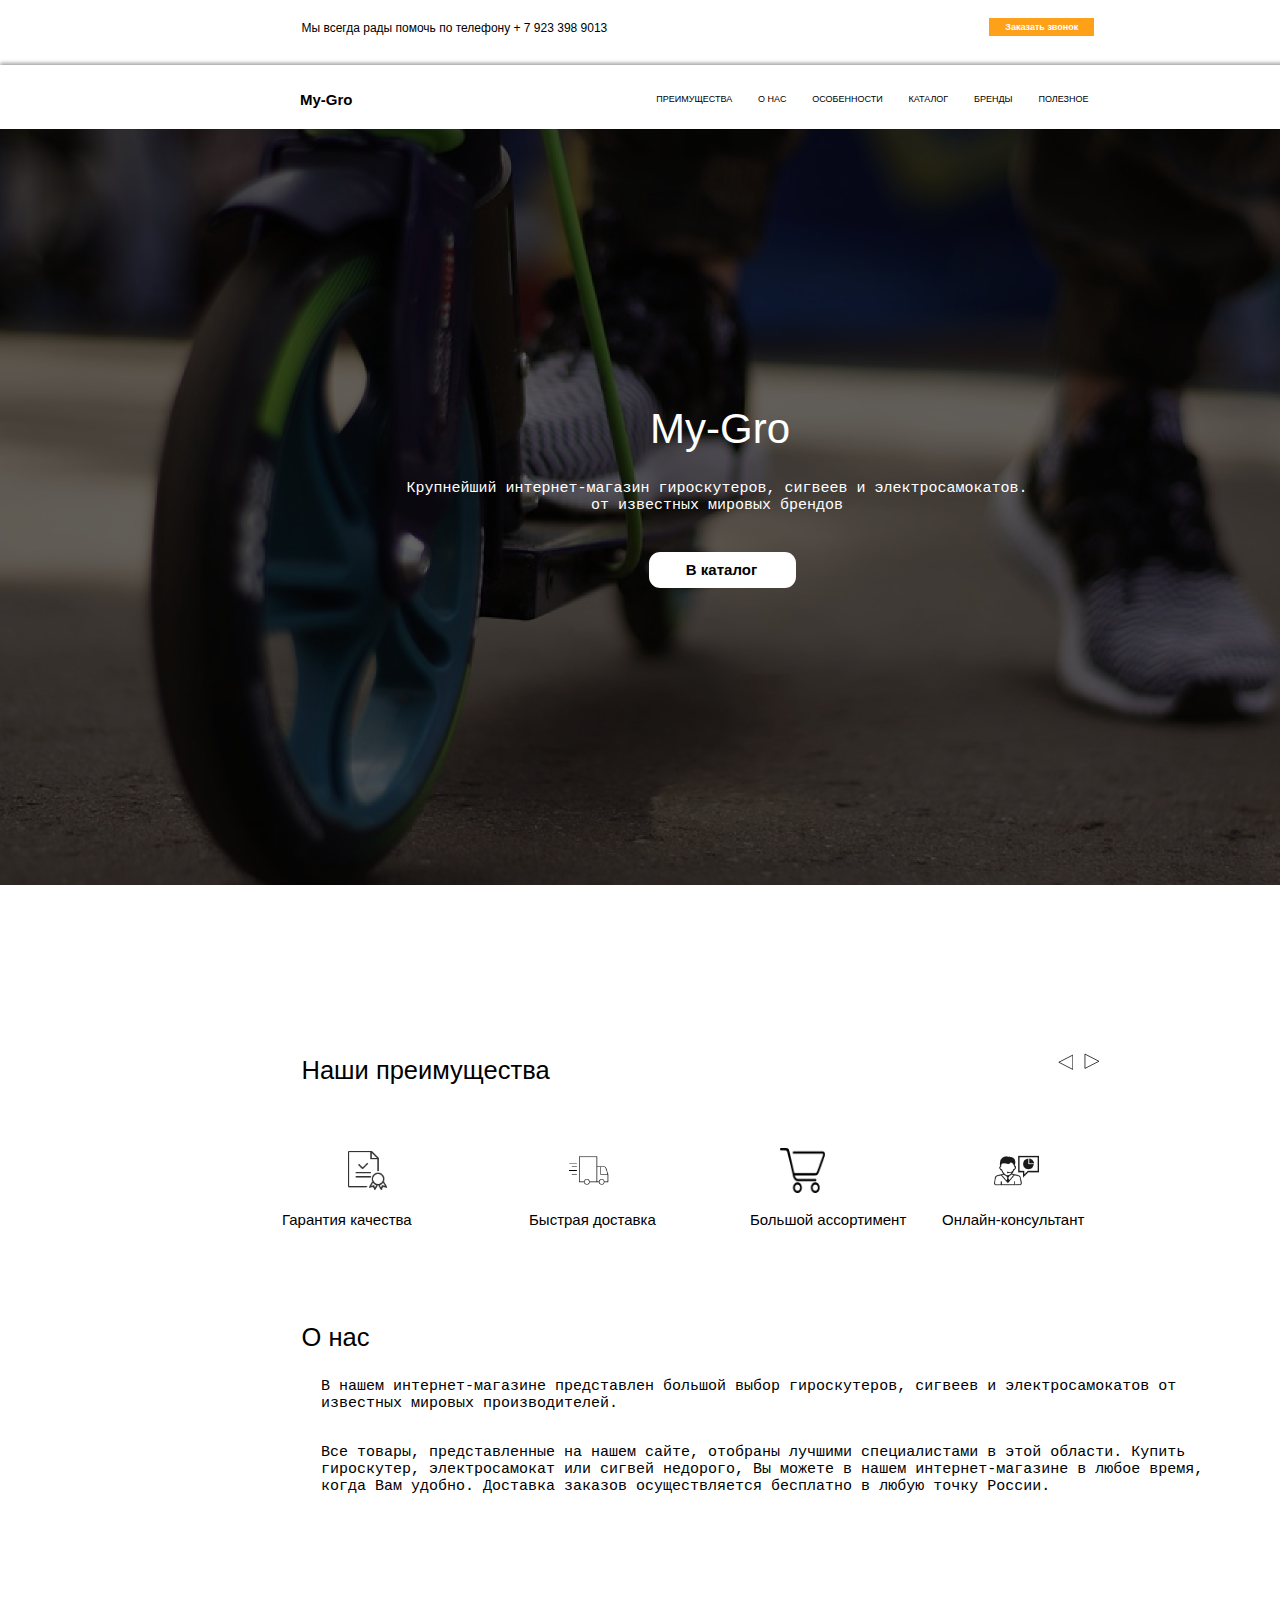
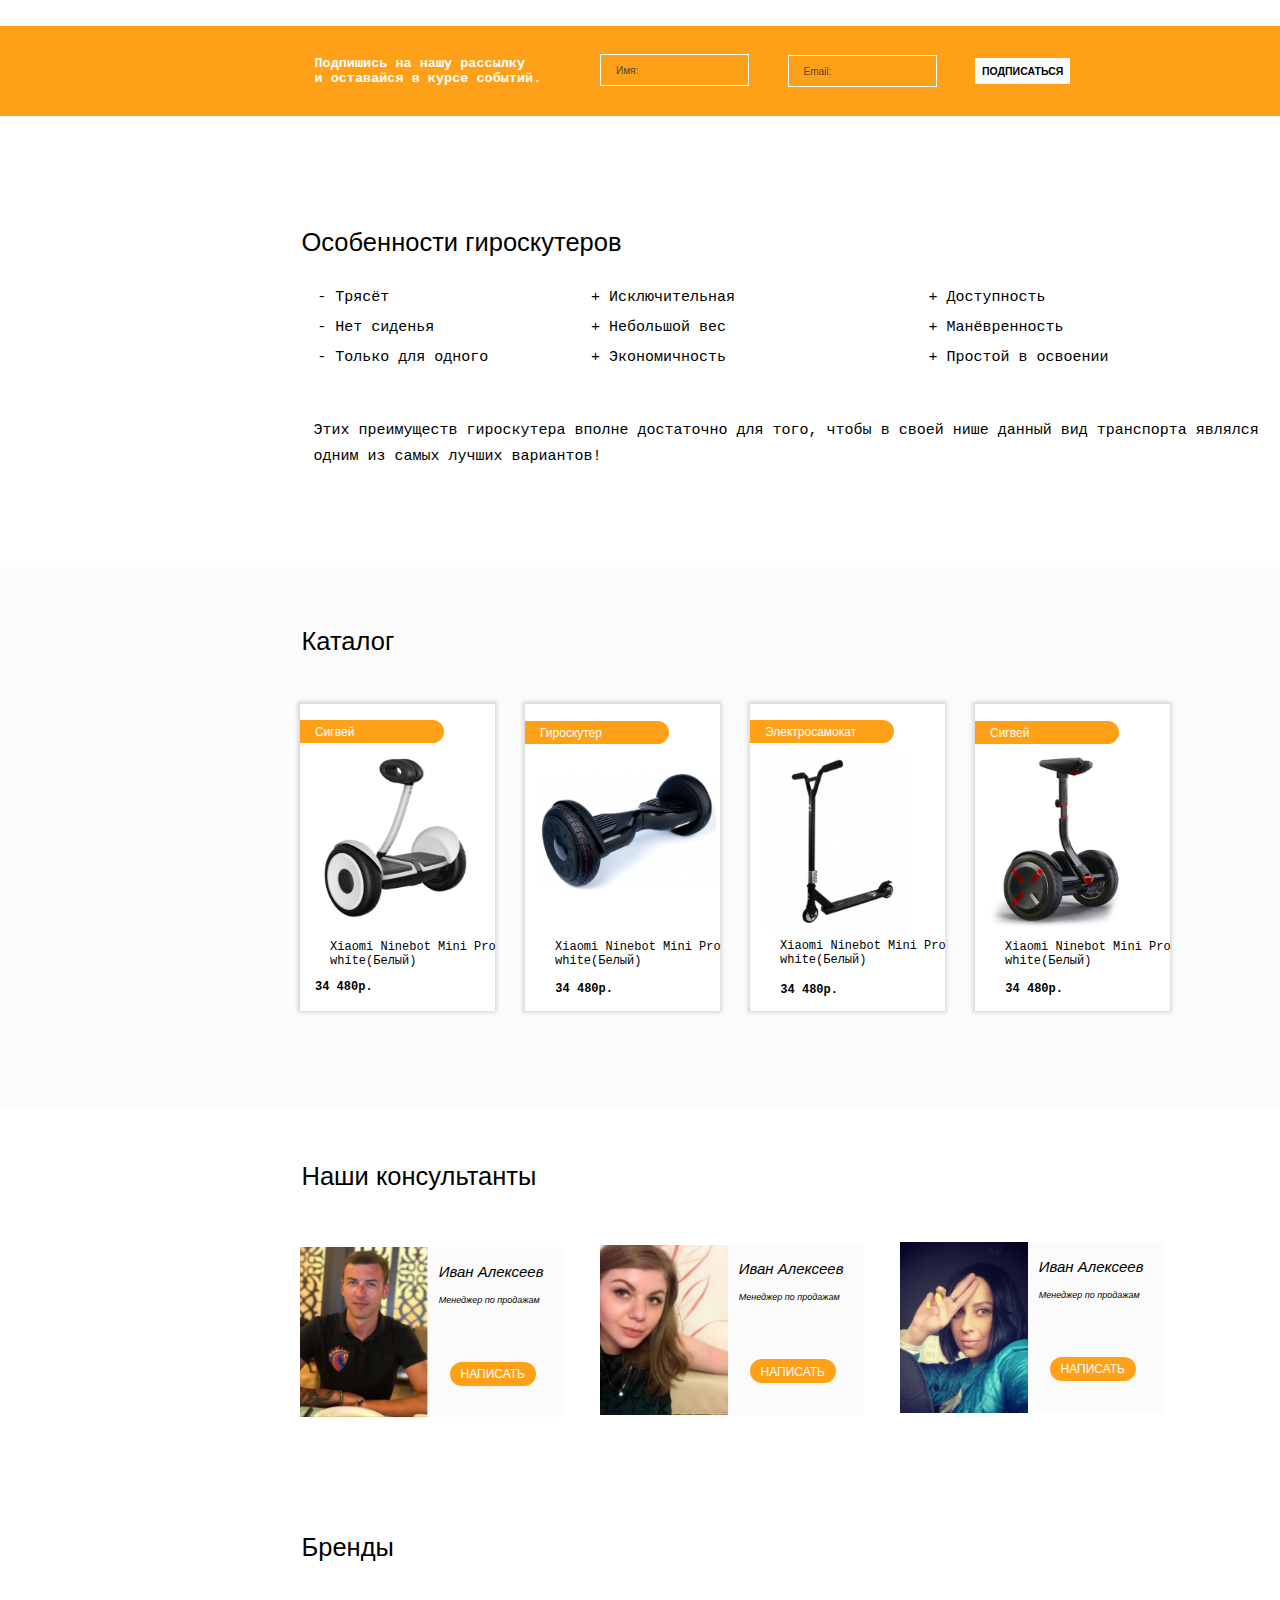
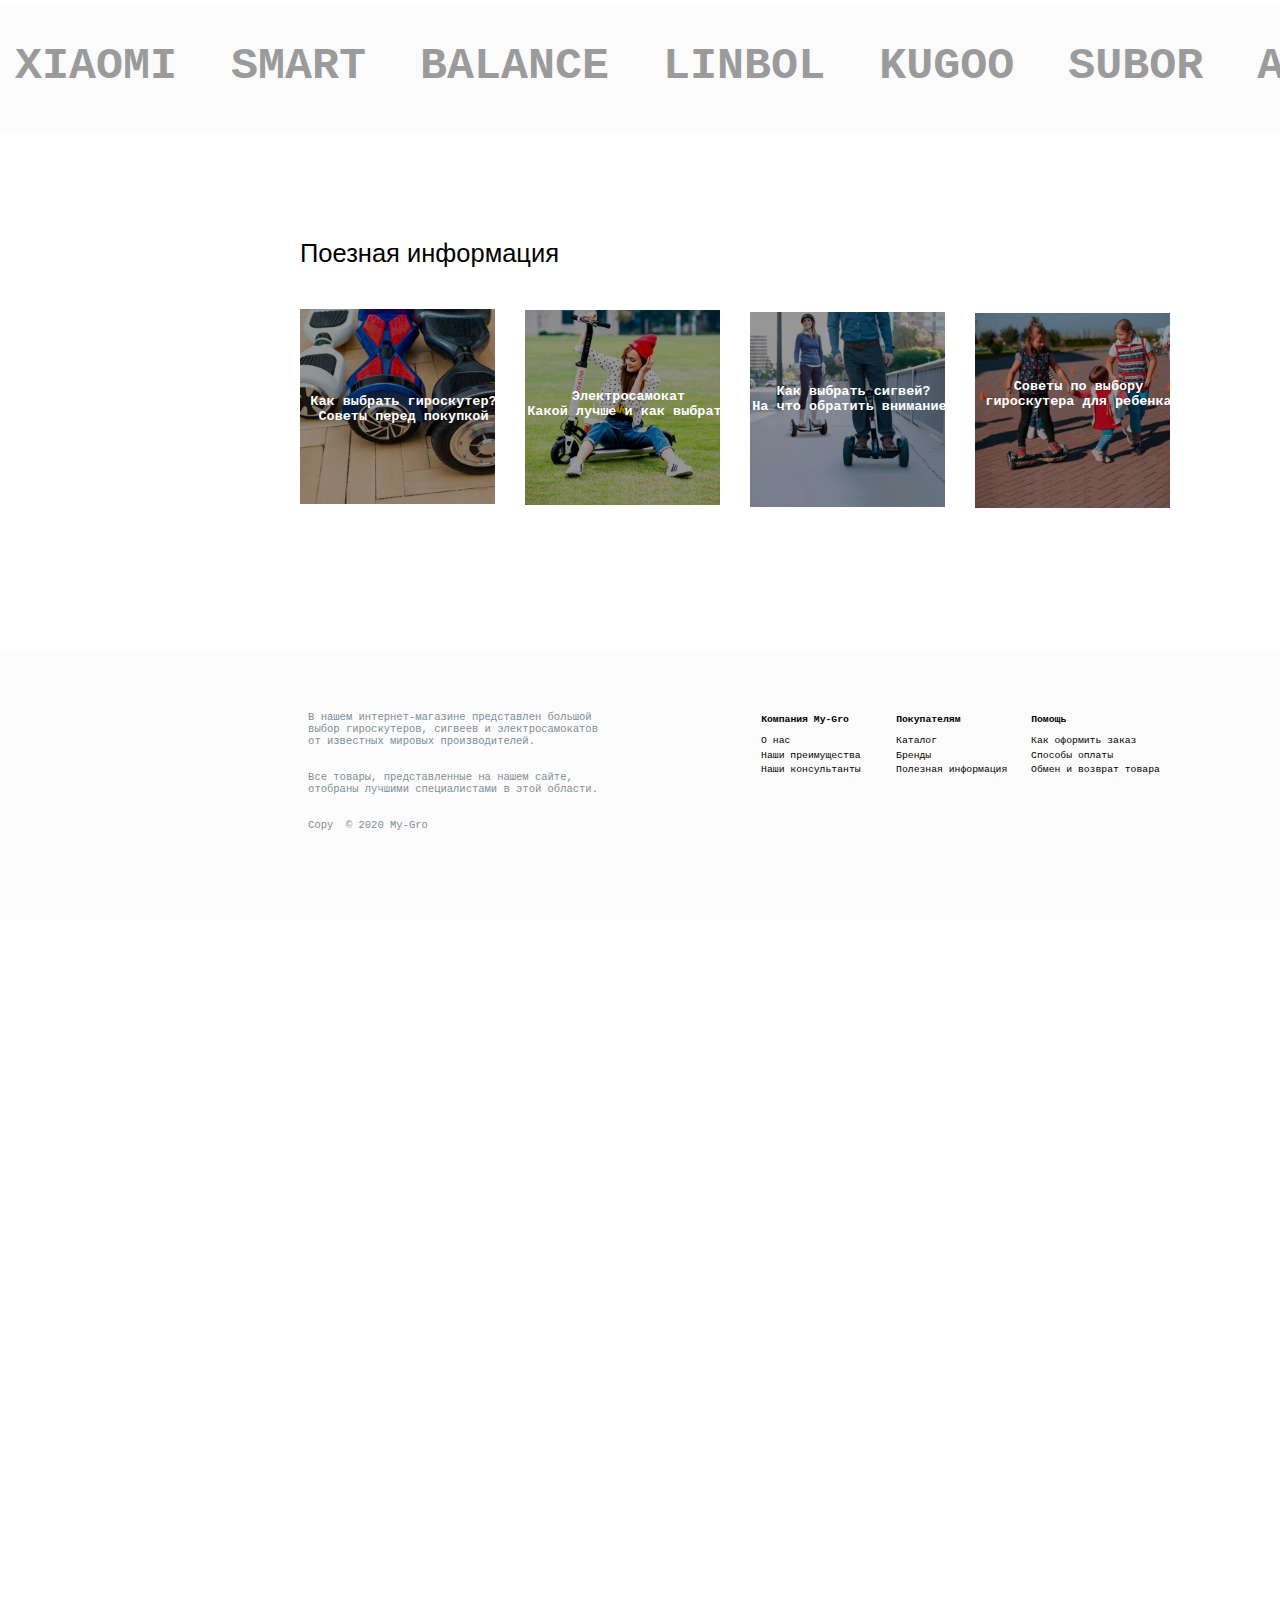
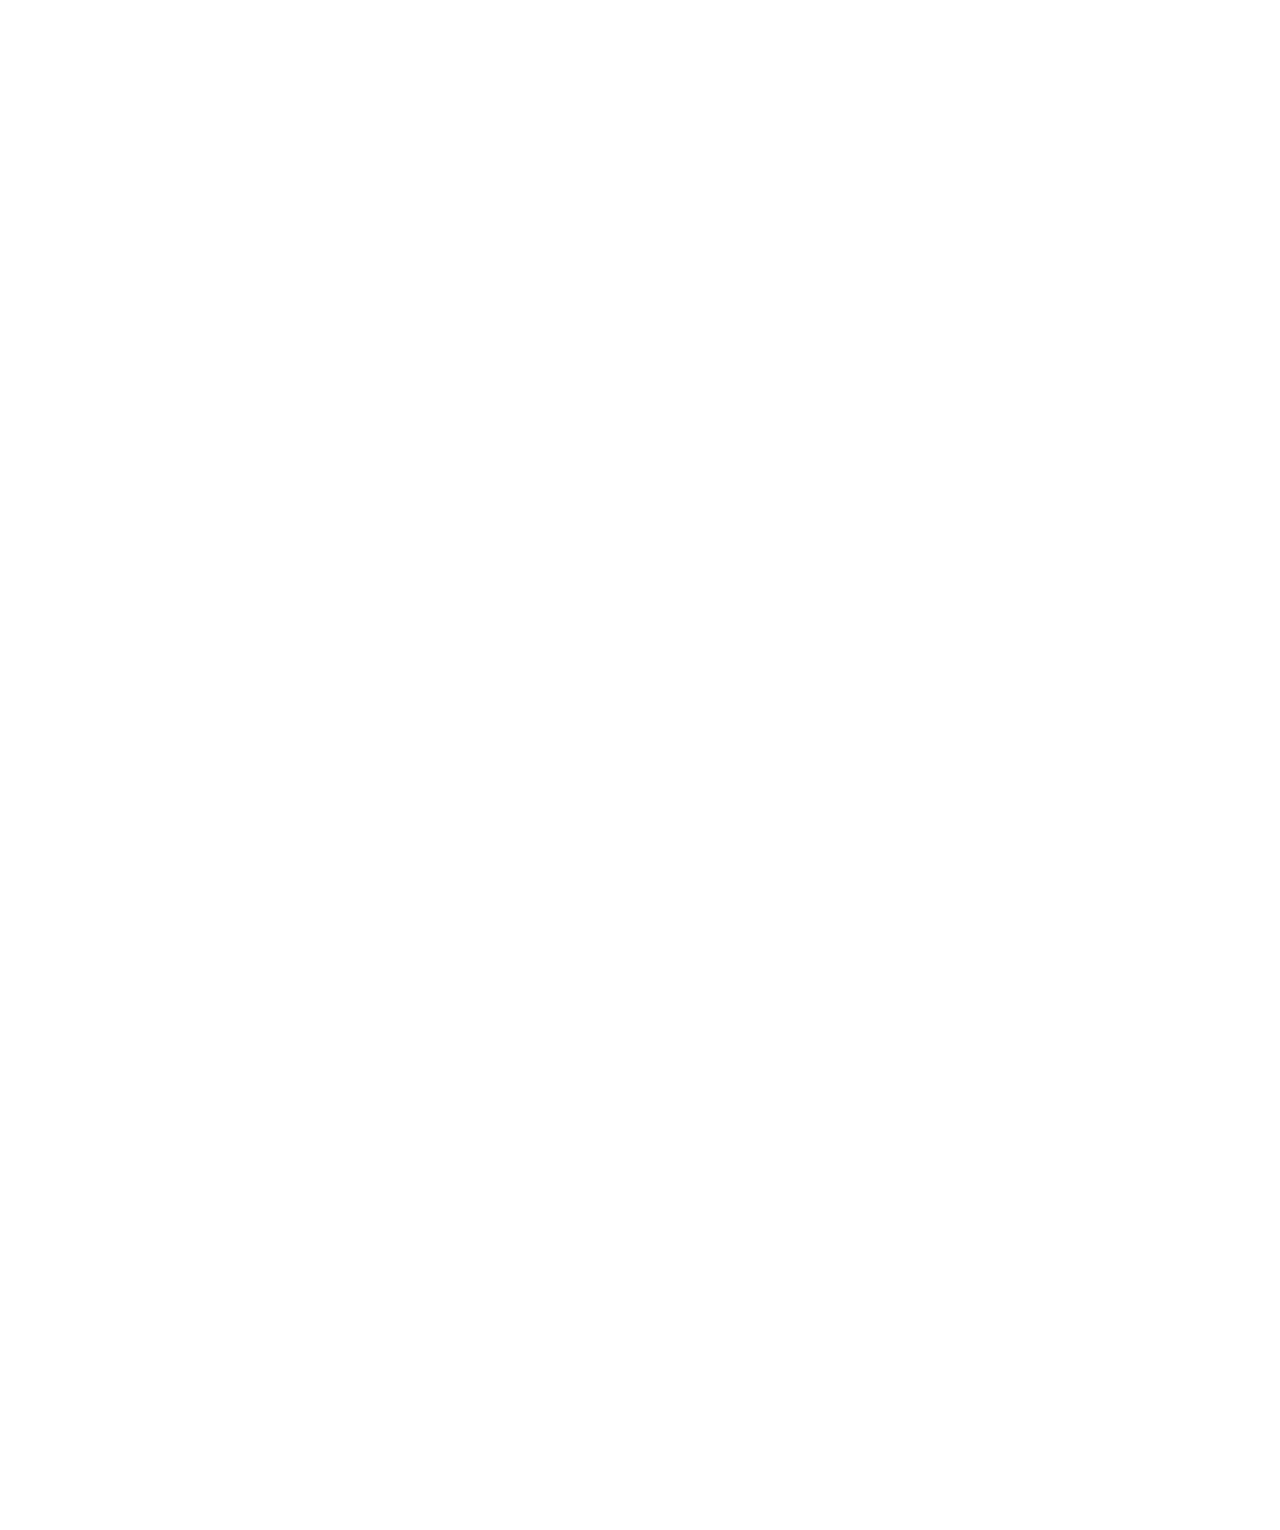
<file: index.html>
<!DOCTYPE html>
<html lang="ru">

<head>
    <meta charset="UTF-8">
    <title>Гироскутер</title>
    <link rel="StyleSheet" href="css/style.css">
</head>

<body>
    <header>
        <nav class="hapka">
            <p>Мы всегда рады помочь по телефону + 7 923 398 9013</p>
        </nav>
        <a href="index2.html" class="knopka">
            <p class="zv">Заказать звонок</p>
        </a>
    </header>

    <header class="menu">
        <nav class="menuu">
            <p>My-Gro</p>
        </nav>
        <nav class="II">
            <a class="df" href="#qwe1">ПРЕИМУЩЕСТВА</a>
            <a class="df" href="#qwe2">О НАС</a>
            <a class="df" href="#qwe3">ОСОБЕННОСТИ</a>
            <a class="df" href="#qwe4">КАТАЛОГ</a>
            <a class="df" href="#qwe5">БРЕНДЫ</a>
            <a class="df" href="#qwe6">ПОЛЕЗНОЕ</a>
        </nav>
    </header>
    <main>
        <section class="MG">

            <img class="sc" src="img/scooter.png" alt="">
            <p class="mgg">My-Gro</p>
            <pre class="kr">
                Крупнейший интернет-магазин гироскутеров, сигвеев и электросамокатов.
                от известных мировых брендов</pre>
            <nav class="kk">
                <a class="df" href="#qwe4"><b class="k">В каталог</b></a>
            </nav>
        </section>

        <nav class="pr">
            <a name="qwe1"></a>
            <p>Наши преимущества</p>
        </nav>

        <article class="asd">
            <section>
                <img class="w" src="img/in-warranty-info1.png " alt=" ">
                <p class="odin"> Гарантия качества</p>
            </section>
            <section>
                <img class="e" src="img/delivery1.png " alt=" ">
                <p class="dva"> Быстрая доставка</p>
            </section>
            <section>
                <img class="r" src="img/basket1.png " alt=" ">
                <p class="tri"> Большой ассортимент</p>
            </section>
            <section>
                <img class="t" src="img/businessman1.png " alt=" ">
                <p class="cetere"> Онлайн-консультант</p>
            </section>
        </article>

        <nav class="nas">
            <a name="qwe2"></a>
            <p>О нас</p>
        </nav>
        <article class="ns">
            <section>
                <pre>
                        В нашем интернет-магазине представлен большой выбор гироскутеров, сигвеев и электросамокатов от
                        известных мировых производителей.
                    </pre>
            </section>

            <section>
                <pre>
                        Все товары, представленные на нашем сайте, отобраны лучшими специалистами в этой области. Купить 
                        гироскутер, электросамокат или сигвей недорого, Вы можете в нашем интернет-магазине в любое время,
                        когда Вам удобно. Доставка заказов осуществляется бесплатно в любую точку России.
                    </pre>
            </section>
            <section class="treyg1"><svg width="21" height="22" viewBox="0 0 21 22" fill="none" xmlns="http://www.w3.org/2000/svg">
                    <path d="M19.75 20.5737L1.09509 11L19.75 1.4263L19.75 20.5737Z" fill="white" stroke="black"/>
                    </svg>
            </section>
            <section class="treyg2"><svg width="21" height="22" viewBox="0 0 21 22" fill="none" xmlns="http://www.w3.org/2000/svg">
                    <path d="M1.25 1.4263L19.9049 11L1.25 20.5737V1.4263Z" fill="white" stroke="black"/>
                    </svg>
            </section>
        </article>

        <article class="podpiska">
            <section>
                <pre class="rass"><b>
                        Подпишись на нашу рассылку
                        и оставайся в курсе событий.
                    </b>
                    </pre>
                <section class="name1">
                    <input class="name" placeholder="Имя:">
                </section>

                <section class="email2">
                    <input class=" email " placeholder="Email: ">
                </section>
                <section>
                    <a href="index3.html" class="knopka2">ПОДПИСАТЬСЯ</a>
                </section>
            </section>
        </article>

        <nav class="oss">
            <a name="qwe3"></a>
            <p>Особенности гироскутеров</p>
        </nav>
        <article>
            <section class="ossob">
                <pre>
                        - Трясёт
                        - Нет сиденья
                        - Только для одного
                    </pre>
            </section>

            <section class="oss1">
                <pre>
                        + Исключительная
                        + Небольшой вес
                        + Экономичность
                    </pre>
            </section>

            <section class="oss2">
                <pre>
                        + Доступность
                        + Манёвренность
                        + Простой в освоении
                    </pre>
            </section>
            <section class="oss3">
                <pre>
                        Этих преимуществ гироскутера вполне достаточно для того, чтобы в своей нише данный вид транспорта являлся
                        одним из самых лучших вариантов!
                    </pre>
            </section>
        </article>
        <article class="katalog1">
            <nav class="katalog">
                <a name="qwe4"></a>
                <p>Каталог</p>
            </nav>

            <section class="katalog2">
                <img class="img1" src="img/1.png" alt="">
                <a href="https://perm.eko-bike.ru/giroskuter-segway-ninebot-s-plus"><pre class="img11">
                    Xiaomi Ninebot Mini Pro 
                    white(Белый)</pre></a>
                <pre class="img111"><b>34 480р.</b>
                            </pre>
                <section class="rec1">
                    <p class="rec11">Сигвей</p>
                </section>
            </section>

            <section class="katalog3">
                <img class="img2" src="img/2.png" alt="">
                <a href="https://www.eldorado.ru/cat/detail/giroskuter-gold-wheels-10-pro-black/"><pre class="img22">
                    Xiaomi Ninebot Mini Pro 
                    white(Белый)</pre></a>
                <pre class="img222">
                        <b>34 480р.</b></pre>
                <section class="rec2">
                    <p class="rec22">Гироскутер</p>
                </section>
            </section>

            <section class="katalog4">
                <img class="img3" src="img/3.png" alt="">
                <a href="https://perm.eko-bike.ru/jelektrosamokat-elbike-mopai-cd19s"><pre class="img33">
                    Xiaomi Ninebot Mini Pro 
                    white(Белый)</pre></a>
                <pre class="img333">
                        <b>34 480р.</b></pre>
                <section class="rec3">
                    <p class="rec33">Электросамокат</p>
                </section>
            </section>

            <section class="katalog5">
                <img class="img4" src="img/4.png" alt="">
                <a href="https://perm.eko-bike.ru/giroskuter-segway-ninebot-s-plus"><pre class="img44">
                    Xiaomi Ninebot Mini Pro 
                    white(Белый)</pre></a>
                <pre class="img444">
                        <b>34 480р.</b></pre>
                <section class="rec4">
                    <p class="rec44">Сигвей</p>
                </section>
            </section>
        </article>

        <article class="konss">
            <nav class="kon">
                <p>Наши консультанты</p>
            </nav>
            <section class="kos1">
                <img src="img/11.png" alt="">
                <p class="iv">Иван Алексеев</p>
                <p class="m">Менеджер по продажам</p>
                <section class="n">
                    <p class="nn">НАПИСАТЬ</p>
                </section>
            </section>

            <section class="kos2">
                <img src="img/22.png" alt="">
                <p class="iv1">Иван Алексеев</p>
                <p class="m">Менеджер по продажам</p>
                <section class="n">
                    <p class="nn">НАПИСАТЬ</p>
                </section>
            </section>

            <section class="kos3">
                <img src="img/33.png" alt="">
                <p class="iv2">Иван Алексеев</p>
                <p class="m">Менеджер по продажам</p>
                <section class="n">
                    <p class="nn">НАПИСАТЬ</p>
                </section>
            </section>
        </article>
        <nav class="br">
            <a name="qwe5"></a>
            <p>Бренды</p>
        </nav>
        <section class="brr">
            <pre class="hrr"><b>XIAOMI  SMART  BALANCE  LINBOL  KUGOO  SUBOR  AIRWHEEL</b></pre>
        </section>

        <nav class="info">
            <a name="qwe6"></a>
            <p>Поезная информация</p>
        </nav>

        <section class="info1">
            <img src="img/111.png" alt="">
        </section>
        <section class="info2">
            <img src="img/222.png" alt="">
        </section>
        <section class="info3">
            <img src="img/333.png" alt="">
        </section>
        <section class="info4">
            <img src="img/444.png" alt="">
        </section>

        <section class="nad1">
            <pre><b>
                    Как выбрать гироскутер?
                    Советы перед покупкой</b>
                </pre>
        </section>
        <section class="nad2">
            <pre><b>
                    Электросамокат
                    Какой лучше и как выбрать</b>
                </pre>
        </section>
        <section class="nad3">
            <pre><b>
                    Как выбрать сигвей?
                    На что обратить внимание?</b>
                </pre>
        </section>
        <section class="nad4">
            <pre><b>
                    Советы по выбору
                    гироскутера для ребенка</b>
                </pre>
        </section>
    </main>

    <footer>
        <pre class="fot">
            В нашем интернет-магазине представлен большой 
            выбор гироскутеров, сигвеев и электросамокатов 
            от известных мировых производителей.


            Все товары, представленные на нашем сайте, 
            отобраны лучшими специалистами в этой области.


            Copy  © 2020 My-Gro
        </pre>
        <section class="foot">
            <pre class="fot1">
                <b class="fot11">Компания My-Gro</b>
                О нас
                Наши преимущества
                Наши консультанты
                </pre>
            <pre class="fot2">
                <b class="fot11">Покупателям</b>
                Каталог
                Бренды
                Полезная информация
                </pre>
            <pre class="fot3">
                <b class="fot11">Помощь</b>
                Как оформить заказ
                Способы оплаты
                Обмен и возврат товара
                </pre>
        </section>
    </footer>
</body>

</html>
</file>
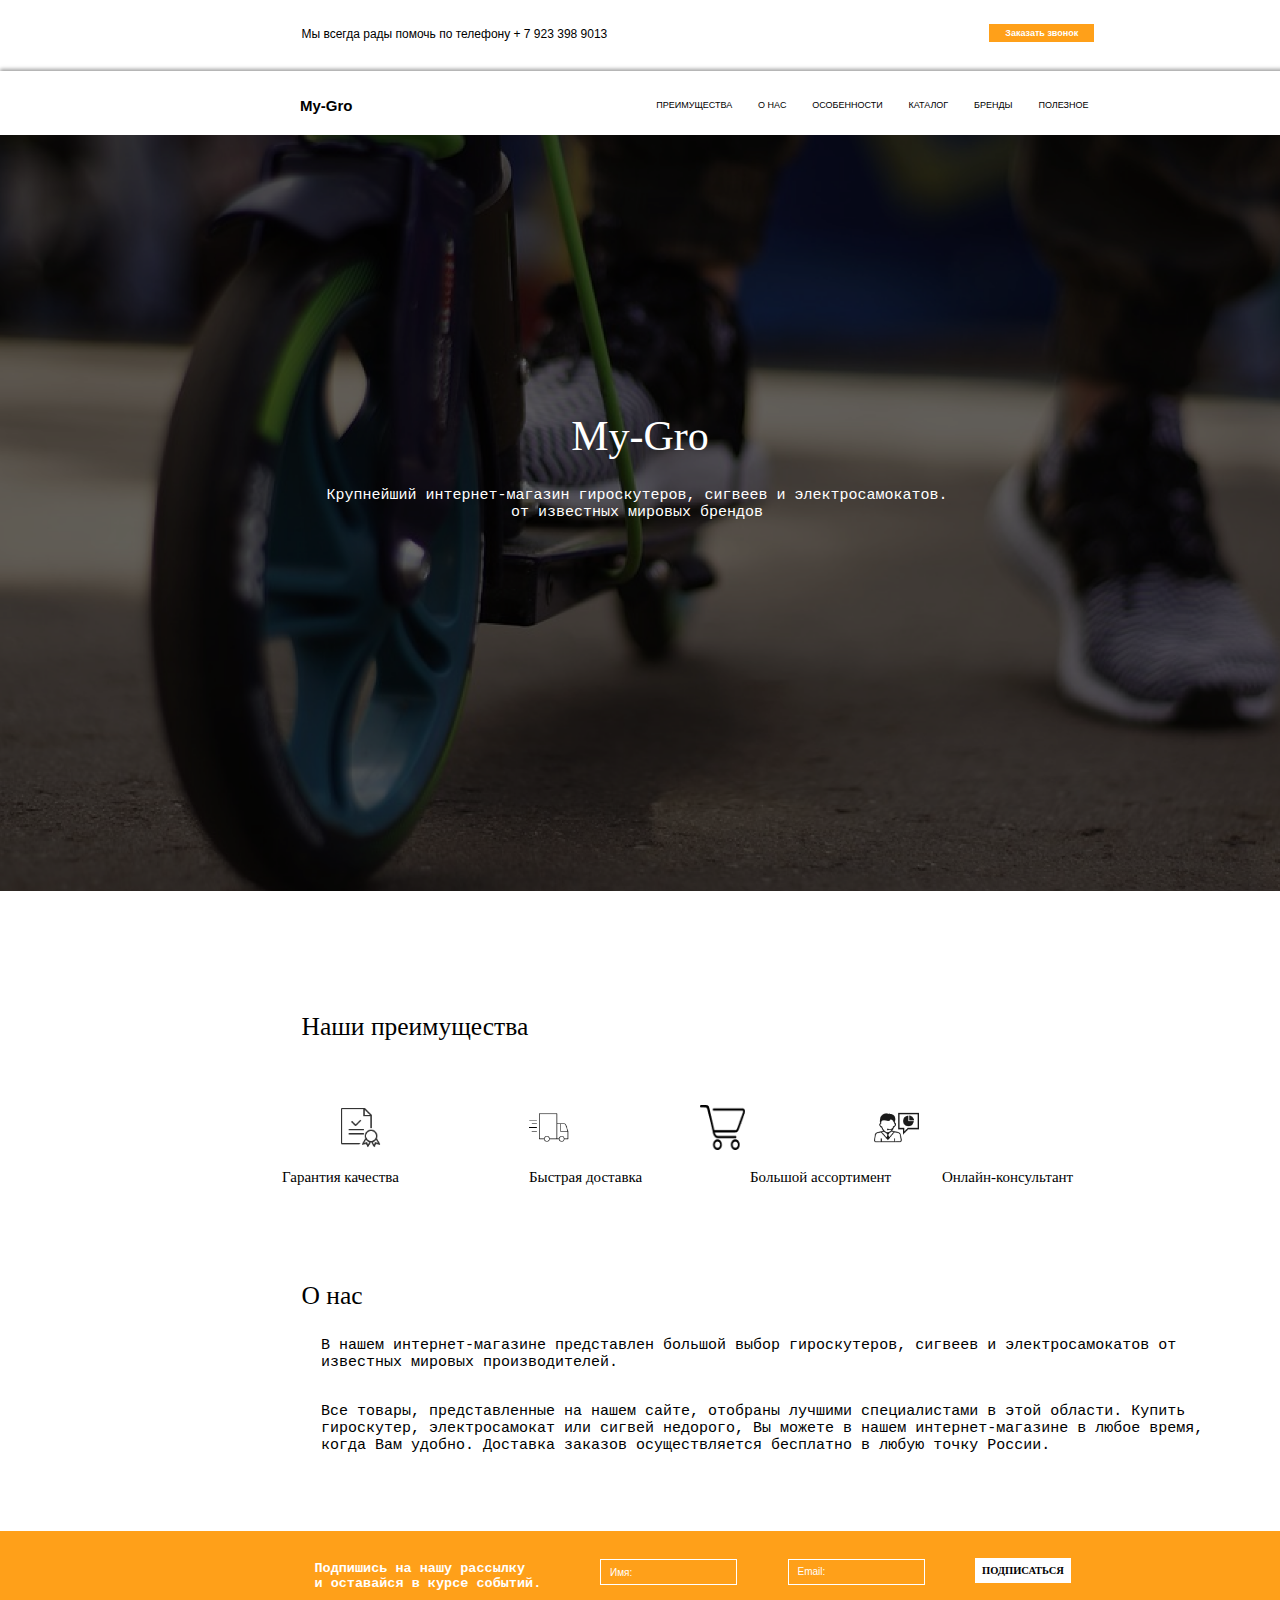
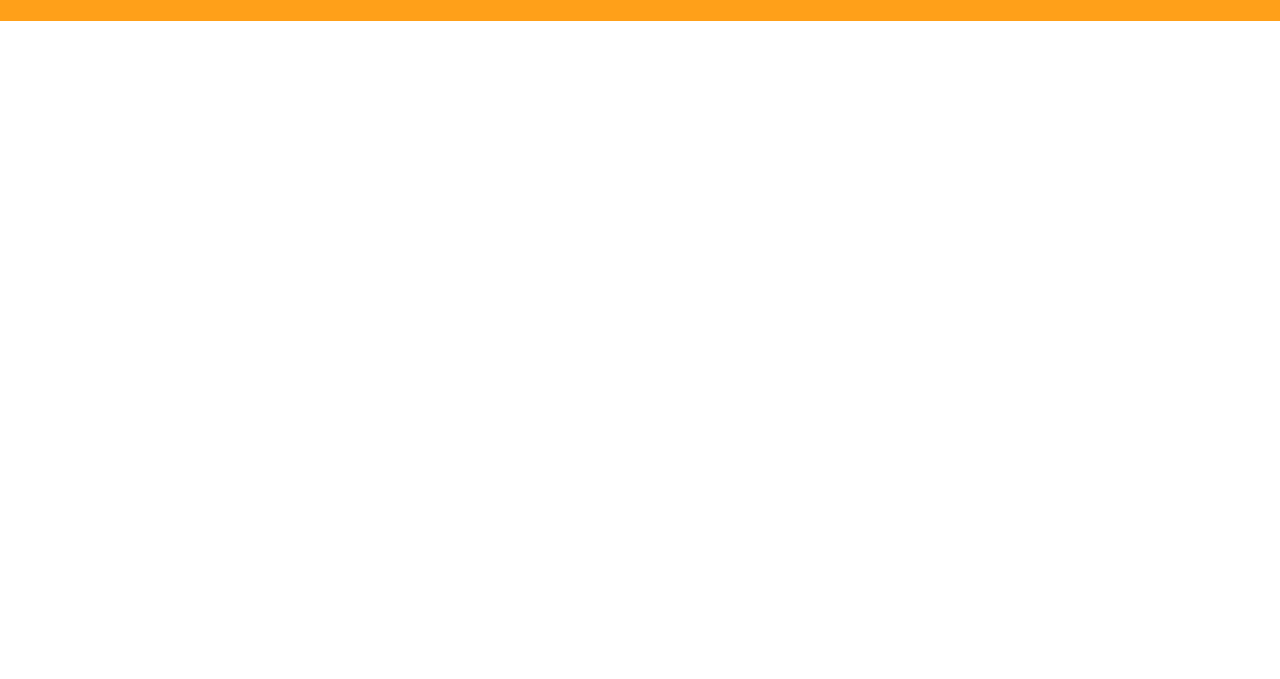
<file: Гироскутеер/index.html>
<!DOCTYPE html>
<html lang="ru">

<head>
    <meta charset="UTF-8">
    <title>Гироскутер</title>
    <link rel="StyleSheet" href="css/style.css">
</head>

<body>

    <header>
        <nav class="hapka">
            <p>Мы всегда рады помочь по телефону + 7 923 398 9013</p>
        </nav>
        <a href="https://call2friends.com/free-calls" target="_blank" class="knopka">
            <p class="zv">Заказать звонок</p>
        </a>
    </header>

    <header class="menu">
        <nav class="menuu">
            <p>My-Gro</p>
        </nav>
        <nav class="II">
            <a class="df" href="#qwe1">ПРЕИМУЩЕСТВА</a>
            <a class="df" href="#qwe2">О НАС</a>
            <a class="df" href="#qwe3">ОСОБЕННОСТИ</a>
            <a class="df" href="#qwe4">КАТАЛОГ</a>
            <a class="df" href="#qwe5">БРЕНДЫ</a>
            <a class="df" href="#qwe6">ПОЛЕЗНОЕ</a>
        </nav>
    </header>
    <main>
        <section class="MG">
            <img class="sc" src="img\scooter.png" alt="">
            <p class="mgg">My-Gro</p>
            <pre class="kr">
                Крупнейший интернет-магазин гироскутеров, сигвеев и электросамокатов.
                от известных мировых брендов</pre>
        </section>
        <section>

            <nav class="pr">
                <a name="qwe1"></a>
                <p>Наши преимущества</p>
            </nav>

            <article class="asd">
                <section>
                    <img class="w" src="img\in-warranty-info 1.png " alt=" ">
                    <p class="odin"> Гарантия качества</p>
                </section>
                <section>
                    <img class="e" src="img\delivery 1.png " alt=" ">
                    <p class="dva"> Быстрая доставка</p>
                </section>
                <section>
                    <img class="r" src="img\basket1 1.png " alt=" ">
                    <p class="tri"> Большой ассортимент</p>
                </section>
                <section>
                    <img class="t" src="img\businessman 1.png " alt=" ">
                    <p class="cetere"> Онлайн-консультант</p>
                </section>
            </article>

            <nav class="nas">
                <a name="qwe2"></a>
                <p>О нас</p>
            </nav>
            <article class="ns">
                <section>
                    <pre>
                        В нашем интернет-магазине представлен большой выбор гироскутеров, сигвеев и электросамокатов от
                        известных мировых производителей.
                    </pre>
                </section>

                <section>
                    <pre>
                        Все товары, представленные на нашем сайте, отобраны лучшими специалистами в этой области. Купить 
                        гироскутер, электросамокат или сигвей недорого, Вы можете в нашем интернет-магазине в любое время,
                        когда Вам удобно. Доставка заказов осуществляется бесплатно в любую точку России.
                    </pre>
                </section>
            </article>

            <article class="podpiska">
                <section>
                    <pre class="rass"><b>
                        Подпишись на нашу рассылку
                        и оставайся в курсе событий.
                    </b>
                    </pre>
                    <section class="name1">
                        <input class="name" placeholder="Имя:">
                    </section>

                    <section class="email2">
                        <input class=" email " placeholder="Email: ">
                    </section>

                    <a href="https://www.j-26.com/assets/resized/mailchimp-single-opt-in.png" target="_blank" class="knopka2">ПОДПИСАТЬСЯ</a>
                </section>

            </article>
        </section>
    </main>

</body>

</html>
</file>
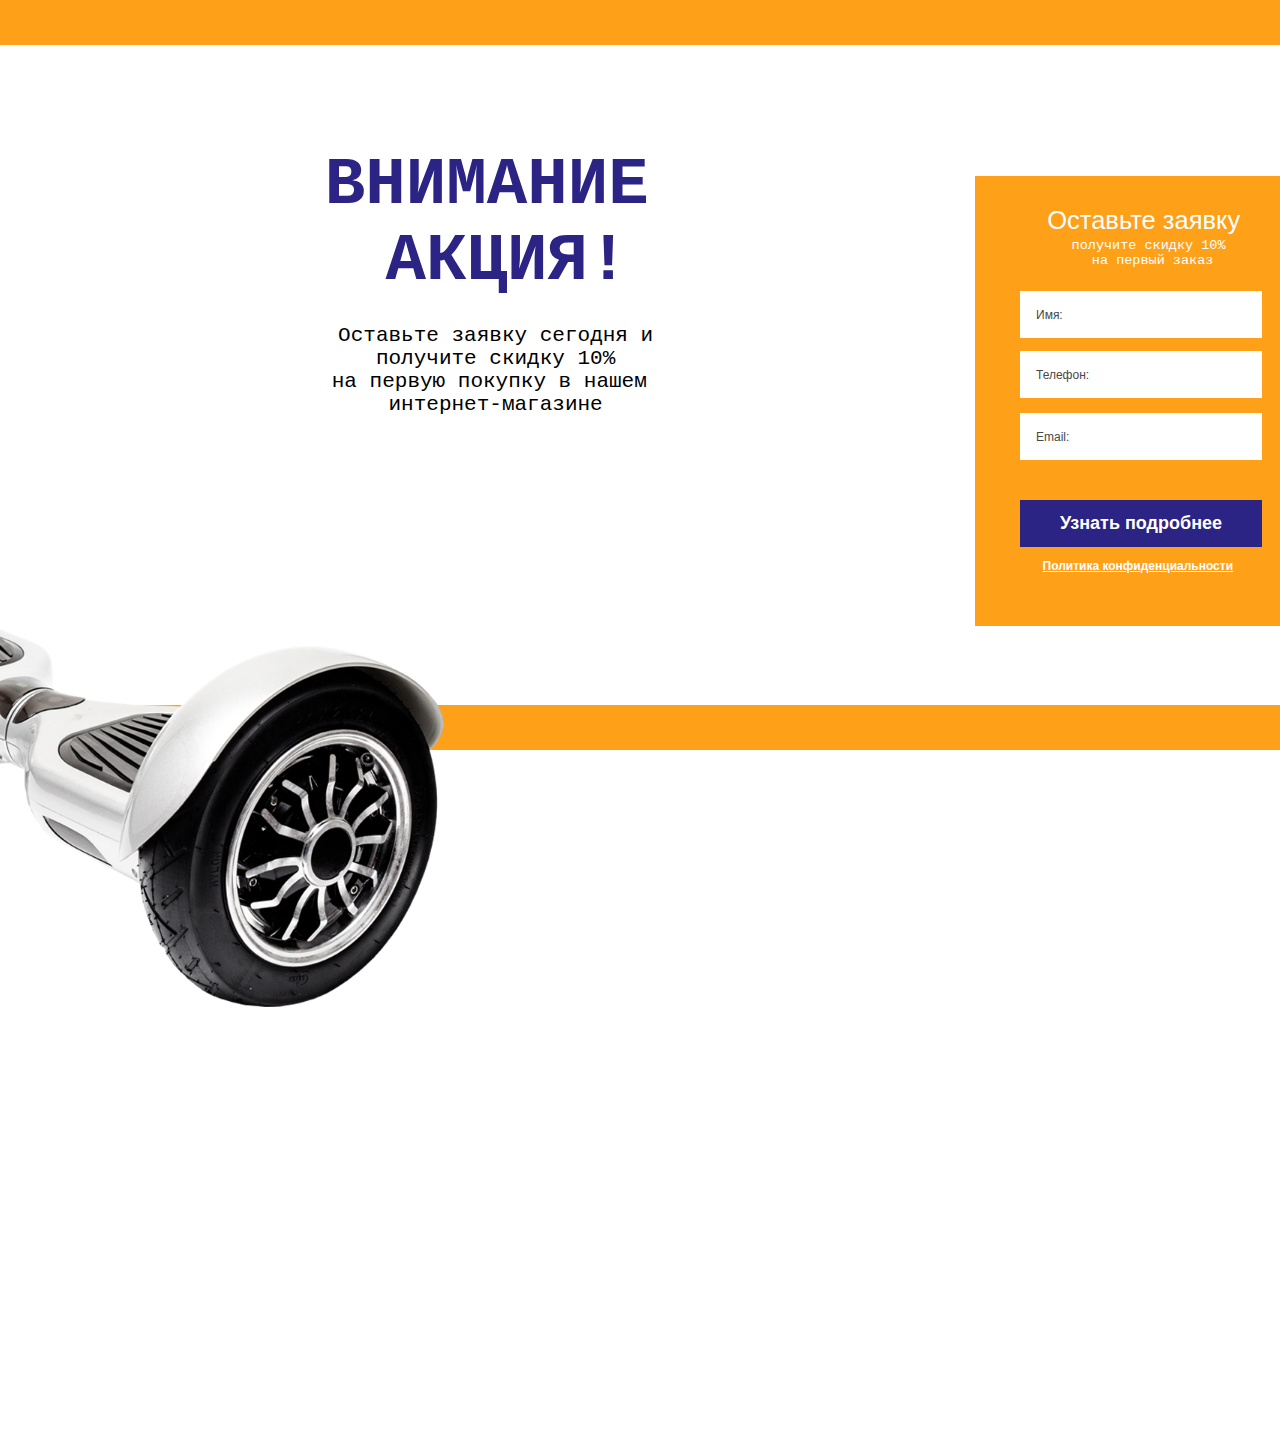
<file: index2.html>
<!DOCTYPE html>
<html lang="en">

<head>
    <meta charset="UTF-8">
    <meta name="viewport" content="width=device-width, initial-scale=1.0">
    <title>Заказать звонок</title>
    <link rel="StyleSheet" href="css/style.css">
</head>

<body class="f">
    <section class="cv"></section>
    <section class="cvv"></section>
    <section class="cvvv">
        <p class="ost">Оставьте заявку</p>
        <pre class="ost1">
            получите скидку 10% 
            на первый заказ</pre>
    </section>
    <pre class="vn"><b>
        ВНИМАНИЕ 
        АКЦИЯ!</b></pre>
    <section class="xc"><img src="img/123.png" alt=""></section>

    <section>
        <input class="name111" placeholder="Имя: ">
    </section>

    <section>
        <input class="email1" placeholder="Email: ">
    </section>

    <section>
        <input class="tel1" placeholder="Телефон: ">
    </section>

    <section class="pod">
        <a class="pod1" href="https://ru.wiktionary.org/wiki/заявка">
            <p class="zv"><b>Узнать подробнее</b></p>
        </a>
    </section>
    <section class="polit">
        <a class="polit1" href="https://tilda.cc/ru/privacy-generator/">
            <p><b><u>Политика конфиденциальности</u></b></p>
        </a>
    </section>
    <section class="za">
        <pre>
            Оставьте заявку сегодня и
            получите скидку 10%
            на первую покупку в нашем 
            интернет-магазине
        </pre>
    </section>
</body>

</html>
</file>
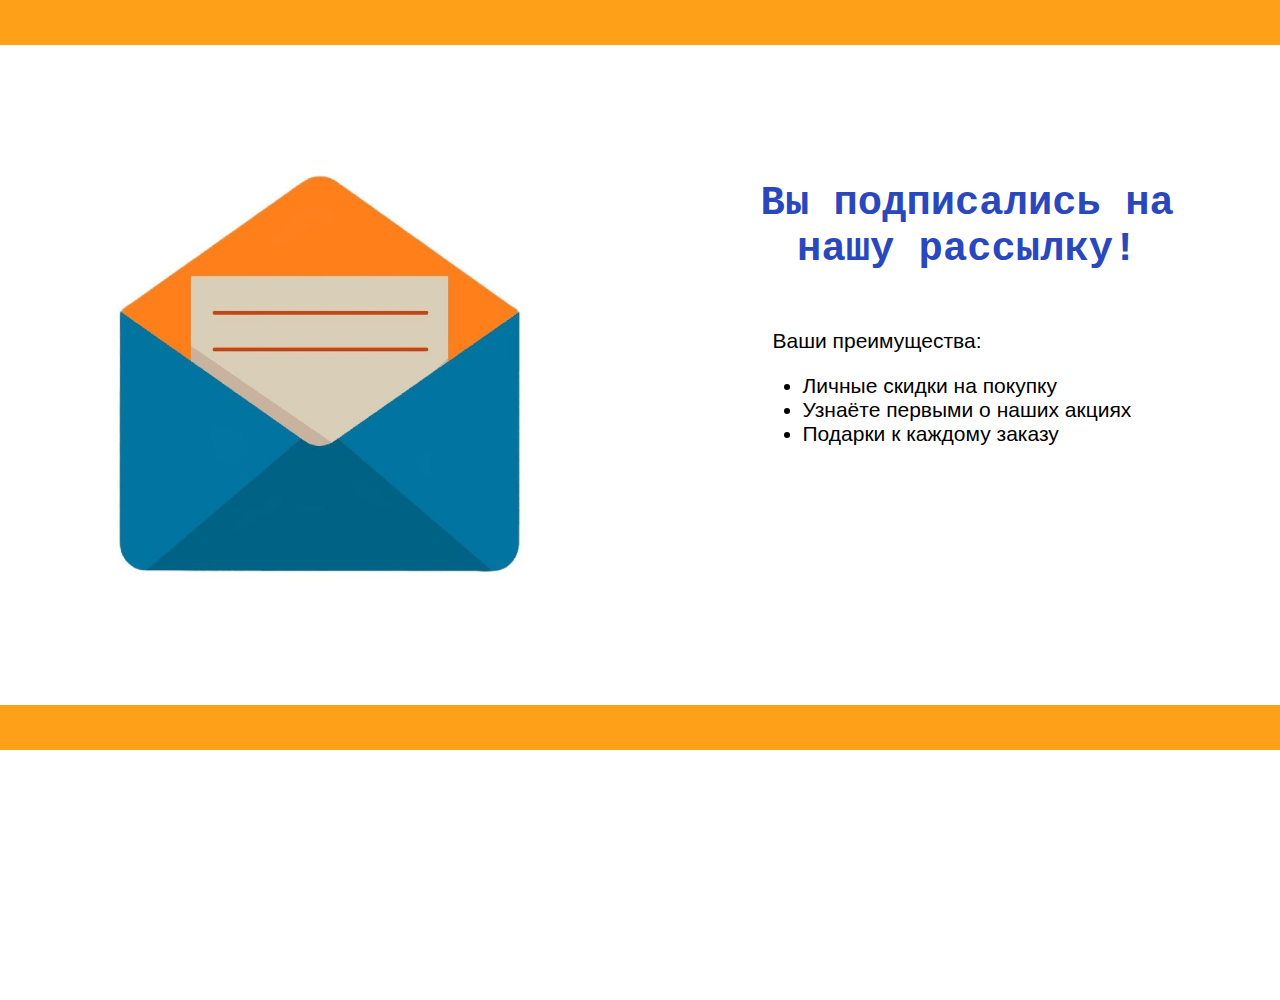
<file: index3.html>
<!DOCTYPE html>
<html lang="en">

<head>
    <meta charset="UTF-8">
    <meta name="viewport" content="width=device-width, initial-scale=1.0">
    <title>Подписаться</title>
    <link rel="StyleSheet" href="css/style.css">
</head>

<body class="f">
    <section class="cv"></section>
    <section class="cvv"></section>
    <img class="pismo" src="img/pismo.jpg" alt="">
    <pre class="eee"><b>
        Вы подписались на
        нашу рассылку!
    </b>
    </pre>
    <section class="pree">
        <p>Ваши преимущества:</p>
        <ul>
            <li>Личные скидки на покупку</li>
            <li>Узнаёте первыми о наших акциях</li>
            <li>Подарки к каждому заказу</li>
        </ul>
    </section>

</body>

</html>
</file>
<file: css/style.css>
header {
        width: 1920px;
        height: 86px;
        background: #ffffff;
        color: #000000;
        font-family: 'Arial';
        font-size: 16px;
        display: flex;
    }
    
    .kk {
        width: 196px;
        height: 48px;
        background: #ffffff;
        border-radius: 15px;
        text-align: center;
        vertical-align: middle;
        font-size: 20px;
        bottom: 690px;
        position: relative;
        left: 865px;
    }
    
    .k {
        font-size: 20px;
        color: #000000;
        position: relative;
        top: 12px;
        right: 16px;
    }
    
    .df:hover {
        color: #ff9113;
    }
    
    .img11:hover {
        color: #ff9113;
    }
    
    .img22:hover {
        color: #ff9113;
    }
    
    .img33:hover {
        color: #ff9113;
    }
    
    .img44:hover {
        color: #ff9113;
    }
    
    body {
        background: #ffffff;
        margin-left: auto;
        margin-right: auto;
        zoom: 75%;
        font-family: 'Arial';
        width: 1920px;
        margin: 0 auto;
        overflow-x: hidden;
        height: 1000px;
    }
    
    .hapka {
        margin-left: 402px;
        margin-top: 12px;
    }
    
    .qaz {
        height: 100%;
    }
    
    .knopka {
        height: 24px;
        width: 140px;
        background: #FFA019;
        margin-left: 500px;
        margin-top: 25px;
        border: none;
        color: #ffffff;
        font-size: 12px;
        font-weight: bold;
        cursor: pointer;
        text-decoration: none;
        text-align: center;
        position: relative;
        bottom: 10px;
        border: solid 10px #ffffff;
    }
    
    .zv {
        position: relative;
        bottom: 7px;
    }
    
    .knopka:hover {
        background: #ff7700;
    }
    
    .kk:hover {
        background: #aeaeae;
    }
    
    .knopka2:hover {
        background: #d6d6d6;
    }
    
    .menu {
        height: 86px;
        width: 1920px;
        background: #ffffff;
        box-shadow: 0px -3px 5px 0px #a2a2a2;
    }
    
    .menuu {
        font-size: 20px;
        font-weight: bold;
        color: black;
        margin-left: 400px;
        margin-top: 15px;
    }
    
    .II {
        margin-left: 375px;
        margin-top: 35px;
    }
    
    .mgg {
        position: relative;
        font-size: 56px;
        color: #ffffff;
        bottom: 700px;
        text-align: center;
    }
    
    .kr {
        text-align: center;
        position: relative;
        color: #ffffff;
        bottom: 720px;
        font-size: 20px;
        right: 100px;
    }
    
    .df {
        margin-left: 30px;
        color: #000000;
        text-decoration: none;
        font-size: 12px;
    }
    
    .sc {
        width: 1920px;
        height: 1008px;
        filter: brightness(40%);
    }
    
    .asd {
        display: grid;
        grid-auto-flow: column;
        gap: 0%;
        background: #ffffff;
    }
    
    .pr {
        margin-left: 402px;
        margin-top: -100px;
        background: #ffffff;
        font-size: 34px;
    }
    
    .nas {
        margin-left: 402px;
        margin-top: 170px;
        background: #ffffff;
        font-size: 34px;
    }
    
    .ns {
        font-size: 20px;
        padding-left: 140px;
    }
    
    .odin {
        display: block;
        position: absolute;
        left: 15%;
        right: 5%;
        width: 350px;
        padding-left: 120px;
        font-size: 20px;
    }
    
    .dva {
        display: block;
        position: absolute;
        left: 5%;
        right: 5%;
        width: 350px;
        padding-left: 620px;
        font-size: 20px;
    }
    
    .tri {
        display: block;
        position: absolute;
        left: 0%;
        right: 0%;
        width: 350px;
        padding-left: 1000px;
        font-size: 20px;
    }
    
    .cetere {
        display: block;
        position: absolute;
        left: 15%;
        right: 10%;
        width: 350px;
        padding-left: 1000px;
        font-size: 20px;
    }
    
    .w {
        width: 60px;
        height: 60px;
        margin-top: 50px;
        color: #ffffff;
        padding-left: 460px;
    }
    
    .e {
        width: 60px;
        height: 60px;
        margin-top: 50px;
        color: #ffffff;
        padding-left: 10px;
    }
    
    .r {
        width: 60px;
        height: 60px;
        margin-top: 50px;
        color: #ffffff;
        padding-right: 0px;
    }
    
    .t {
        width: 60px;
        height: 60px;
        margin-top: 50px;
        color: #ffffff;
        padding-right: 310px;
    }
    
    .podpiska {
        background: #FFA019;
        width: 1920px;
        height: 120px;
        margin-top: 80px;
        align-items: center;
    }
    
    .rass {
        padding-left: 160px;
        font-size: 18px;
        color: #ffffff;
        padding-top: 20px;
    }
    
    .name {
        background-color: #FFA019;
        color: #ffffff;
        position: relative;
        left: 800px;
        bottom: 100px;
        border: solid 1px #ffffff;
        height: 20px;
        outline: none;
    }
    
    .email {
        background-color: #FFA019;
        color: #ffffff;
        position: relative;
        left: 1050px;
        bottom: 141px;
        border: solid 1px #ffffff;
        height: 20px;
        outline: none;
    }
    
    .knopka2 {
        background: #ffffff;
        margin-left: 1300px;
        color: #000000;
        font-size: 14px;
        font-weight: bold;
        border: solid 10px #ffffff;
        position: relative;
        bottom: 172px;
        cursor: pointer;
        text-decoration: none;
    }
    
    input::placeholder {
        color: #7e7e7e;
        padding-left: 10px;
    }
    
    input {
        padding: 10px;
    }
    
    .treyg1 {
        position: relative;
        bottom: 630px;
        left: 1270px;
    }
    
    .treyg2 {
        position: relative;
        bottom: 657px;
        left: 1305px;
    }
    
    .oss {
        margin-left: 402px;
        margin-top: 150px;
        background: #ffffff;
        font-size: 34px;
    }
    
    .ossob {
        font-size: 20px;
        position: relative;
        left: 135px;
        line-height: 40px;
    }
    
    .oss1 {
        font-size: 20px;
        position: relative;
        left: 500px;
        bottom: 180px;
        line-height: 40px;
    }
    
    .oss2 {
        font-size: 20px;
        position: relative;
        left: 950px;
        bottom: 360px;
        line-height: 40px;
    }
    
    .oss3 {
        font-size: 20px;
        position: relative;
        left: 130px;
        bottom: 360px;
        line-height: 35px;
    }
    
    .katalog {
        margin-left: 402px;
        position: relative;
        top: 80px;
        background: #FBFBFB;
        font-size: 34px;
        width: 192px;
    }
    
    .br {
        margin-left: 402px;
        position: relative;
        bottom: 300px;
        background: #ffffff;
        font-size: 34px;
        width: 192px;
    }
    
    .katalog1 {
        position: relative;
        bottom: 300px;
        background: #FBFBFB;
        width: 1920px;
        height: 720px;
    }
    
    .katalog2 {
        position: relative;
        left: 400px;
        top: 110px;
        width: 260px;
        height: 410px;
        background: #ffffff;
        box-shadow: 0 0 5px 3px rgb(214, 214, 214);
    }
    
    .katalog3 {
        position: relative;
        left: 700px;
        bottom: 300px;
        width: 260px;
        height: 410px;
        background: #ffffff;
        box-shadow: 0 0 5px 3px rgb(214, 214, 214);
    }
    
    .katalog4 {
        position: relative;
        left: 1000px;
        bottom: 710px;
        width: 260px;
        height: 410px;
        background: #ffffff;
        box-shadow: 0 0 5px 3px rgb(214, 214, 214);
    }
    
    .katalog5 {
        position: relative;
        left: 1300px;
        bottom: 1120px;
        width: 260px;
        height: 410px;
        background: #ffffff;
        box-shadow: 0 0 5px 3px rgb(214, 214, 214);
    }
    
    .img1 {
        position: relative;
        left: 20px;
        top: 70px;
    }
    
    .img2 {
        position: relative;
        left: 15px;
        top: 90px;
    }
    
    .img3 {
        position: relative;
        left: 20px;
        top: 70px;
    }
    
    .img4 {
        position: relative;
        left: 20px;
        top: 70px;
    }
    
    .img11 {
        position: relative;
        color: #000000;
        font-size: 16px;
        top: 80px;
        right: 152px;
    }
    
    .img22 {
        position: relative;
        color: #000000;
        font-size: 16px;
        top: 137px;
        right: 152px;
    }
    
    .img33 {
        position: relative;
        color: #000000;
        font-size: 16px;
        top: 60px;
        right: 152px;
    }
    
    .img44 {
        position: relative;
        color: #000000;
        font-size: 16px;
        top: 68px;
        right: 152px;
    }
    
    .img111 {
        position: relative;
        font-size: 16px;
        top: 80px;
        left: 20px;
    }
    
    .img222 {
        position: relative;
        font-size: 16px;
        top: 140px;
        right: 190px;
    }
    
    .img333 {
        position: relative;
        font-size: 16px;
        top: 65px;
        right: 190px;
    }
    
    .img444 {
        position: relative;
        font-size: 16px;
        top: 70px;
        right: 190px;
    }
    
    .rec1 {
        background: #FFA019;
        width: 192px;
        height: 30px;
        position: relative;
        bottom: 320px;
        border-radius: 0px 20px 20px 0;
    }
    
    .rec11 {
        position: relative;
        font-size: 16px;
        color: #ffffff;
        top: 6px;
        left: 20px;
    }
    
    .rec2 {
        background: #FFA019;
        width: 192px;
        height: 30px;
        position: relative;
        bottom: 243px;
        border-radius: 0px 20px 20px 0;
    }
    
    .rec22 {
        position: relative;
        font-size: 16px;
        color: #ffffff;
        top: 6px;
        left: 20px;
    }
    
    .rec3 {
        background: #FFA019;
        width: 192px;
        height: 30px;
        position: relative;
        bottom: 320px;
        border-radius: 0px 20px 20px 0;
    }
    
    .rec33 {
        position: relative;
        font-size: 16px;
        color: #ffffff;
        top: 6px;
        left: 20px;
    }
    
    .rec4 {
        background: #FFA019;
        width: 192px;
        height: 30px;
        position: relative;
        bottom: 312px;
        border-radius: 0px 20px 20px 0;
    }
    
    .rec44 {
        position: relative;
        font-size: 16px;
        color: #ffffff;
        top: 6px;
        left: 20px;
    }
    
    .kon {
        left: 402px;
        position: relative;
        background: #ffffff;
        font-size: 34px;
        top: 40px;
    }
    
    .konss {
        position: relative;
        background: #ffffff;
        width: 1920px;
        height: 500px;
        bottom: 300px;
    }
    
    .kos1 {
        position: relative;
        background: #FBFBFB;
        width: 350px;
        height: 227px;
        left: 400px;
        top: 80px;
    }
    
    .kos2 {
        position: relative;
        background: #FBFBFB;
        width: 350px;
        height: 227px;
        left: 800px;
        bottom: 150px;
    }
    
    .kos3 {
        position: relative;
        background: #FBFBFB;
        width: 350px;
        height: 227px;
        left: 1200px;
        bottom: 380px;
    }
    
    .iv {
        font-size: 20px;
        font-style: oblique;
        position: relative;
        bottom: 230px;
        left: 185px;
    }
    
    .iv1 {
        font-size: 20px;
        font-style: oblique;
        position: relative;
        bottom: 230px;
        left: 185px;
    }
    
    .iv2 {
        font-size: 20px;
        font-style: oblique;
        position: relative;
        bottom: 230px;
        left: 185px;
    }
    
    .m {
        font-size: 12px;
        font-style: oblique;
        position: relative;
        bottom: 230px;
        left: 185px;
    }
    
    .n {
        background: #FFA019;
        width: 114px;
        height: 32px;
        color: #ffffff;
        text-align: center;
        position: relative;
        left: 200px;
        bottom: 170px;
        border-radius: 20px;
    }
    
    .nn {
        position: relative;
        top: 7px;
    }
    
    .brr {
        background: #FBFBFB;
        width: 1920px;
        height: 166px;
        position: relative;
        bottom: 300px;
        text-align: center;
    }
    
    .hrr {
        color: #9B9B9B;
        font-size: 60px;
        position: relative;
        top: 45px;
        left: 20px;
    }
    
    .info {
        display: inline;
        position: relative;
        bottom: 190px;
        left: 400px;
        font-size: 34px;
        width: 192px;
    }
    
    .info1 {
        filter: brightness(60%);
        position: relative;
        bottom: 170px;
        left: 400px;
    }
    
    .info2 {
        filter: brightness(60%);
        position: relative;
        bottom: 432px;
        left: 700px;
    }
    
    .info3 {
        filter: brightness(60%);
        position: relative;
        bottom: 694px;
        left: 1000px;
    }
    
    .info4 {
        filter: brightness(60%);
        position: relative;
        bottom: 957px;
        left: 1300px;
    }
    
    .nad1 {
        color: rgb(255, 255, 255);
        font-size: 18px;
        text-align: center;
        position: relative;
        bottom: 1150px;
        right: 530px;
    }
    
    .nad2 {
        color: rgb(255, 255, 255);
        font-size: 18px;
        text-align: center;
        position: relative;
        bottom: 1255px;
        right: 230px;
    }
    
    .nad3 {
        color: rgb(255, 255, 255);
        font-size: 18px;
        text-align: center;
        position: relative;
        bottom: 1360px;
        left: 70px;
    }
    
    .nad4 {
        color: rgb(255, 255, 255);
        font-size: 18px;
        text-align: center;
        position: relative;
        bottom: 1465px;
        left: 370px;
    }
    
    footer {
        background: #FBFBFB;
        width: 1920px;
        height: 359px;
        position: relative;
        bottom: 1180px;
        color: #7C8E9A;
        margin-top: auto;
    }
    
    .fot {
        font-size: 14px;
        position: relative;
        top: 80px;
        left: 310px;
    }
    
    .fot11 {
        color: #000000;
        line-height: 3;
    }
    
    .fot1 {
        color: #000000;
        line-height: 1.5;
        position: relative;
        left: 890px;
        bottom: 118px;
    }
    
    .fot2 {
        color: #000000;
        line-height: 1.5;
        position: relative;
        left: 1070px;
        bottom: 248px;
    }
    
    .fot3 {
        color: #000000;
        line-height: 1.5;
        position: relative;
        left: 1250px;
        bottom: 378px;
    }
    
    .foot {
        height: 0px;
    }
    
    .f {
        width: 1920px;
        margin: 0 auto;
        overflow-y: hidden;
        overflow-x: hidden;
    }
    
    .cv {
        width: 1920px;
        height: 60px;
        background: #FFA019;
    }
    
    .cvv {
        height: 60px;
        width: 1920px;
        position: relative;
        top: 880px;
        background: #FFA019;
    }
    
    .cvvv {
        width: 450px;
        height: 600px;
        position: relative;
        top: 80px;
        left: 1300px;
        background: #FFA019;
    }
    
    .xc {
        position: absolute;
        top: 650px;
        right: 1100px;
    }
    
    .vn {
        position: relative;
        color: #2c2484;
        font-size: 90px;
        bottom: 750px;
        text-align: center;
        right: 500px;
    }
    
    .email1 {
        background-color: #ffffff;
        color: #000000;
        position: relative;
        left: 1360px;
        bottom: 750px;
        border: solid 1px #ffffff;
        height: 40px;
        width: 300px;
        outline: none;
        font-size: 16px;
    }
    
    .name111 {
        background-color: #ffffff;
        color: #000000;
        position: relative;
        left: 1360px;
        bottom: 850px;
        border: solid 1px #ffffff;
        height: 40px;
        width: 300px;
        outline: none;
        font-size: 16px;
    }
    
    .tel1 {
        background-color: #ffffff;
        color: #000000;
        position: relative;
        left: 1360px;
        bottom: 895px;
        border: solid 1px #ffffff;
        height: 40px;
        width: 300px;
        outline: none;
        font-size: 16px;
    }
    
    input::placeholder {
        color: #484747;
        padding-left: 10px;
    }
    
    input {
        padding: 10px;
    }
    
    .tel1 {
        background-color: #ffffff;
        color: #000000;
        position: relative;
        left: 1360px;
        bottom: 895px;
        border: solid 1px #ffffff;
        height: 40px;
        width: 300px;
        outline: none;
        font-size: 16px;
    }
    
    .pod {
        background-color: #2c2484;
        color: #ffffff;
        position: relative;
        left: 1360px;
        bottom: 760px;
        border: solid 1px #2c2484;
        height: 60px;
        width: 320px;
        outline: none;
        font-size: 24px;
        text-align: center;
    }
    
    .polit {
        color: #ffffff;
        position: relative;
        left: 1390px;
        bottom: 760px;
    }
    
    .polit {
        color: #ffffff;
        position: relative;
        left: 1390px;
        bottom: 760px;
    }
    
    a {
        color: #ffffff;
        text-decoration: none;
    }
    
    .ost {
        color: #ffffff;
        position: relative;
        text-align: center;
        font-size: 34px;
        top: 40px;
    }
    
    .ost1 {
        color: #ffffff;
        position: relative;
        text-align: center;
        top: 10px;
        font-size: 18px;
        right: 53px;
    }
    
    .za {
        color: #000000;
        position: relative;
        text-align: center;
        bottom: 1120px;
        right: 400px;
        font-size: 28px;
    }
    
    .pismo {
        height: 550px;
        width: 550px;
        position: relative;
        top: 100px;
        left: 150px;
    }
    
    .eee {
        color: #2a48be;
        font-size: 54px;
        text-align: center;
        position: relative;
        bottom: 550px;
        left: 200px;
    }
    
    .pree {
        font-size: 28px;
        position: relative;
        bottom: 650px;
        left: 1030px;
    }
</file>
<file: Гироскутеер/css/style.css>
header {
    width: 1920px;
    height: 86px;
    background: #ffffff;
    color: #000000;
    font-family: 'Arial';
    font-size: 16px;
    display: flex;
}

body {
    background: #ffffff;
    margin-left: auto;
    margin-right: auto;
    zoom: 75%;
}

.hapka {
    margin-left: 402px;
    margin-top: 12px;
}

.knopka {
    height: 24px;
    width: 140px;
    background: #FFA019;
    margin-left: 500px;
    margin-top: 25px;
    border: none;
    color: #ffffff;
    font-size: 12px;
    font-weight: bold;
    cursor: pointer;
    text-decoration: none;
    text-align: center;
    position: relative;
    bottom: 10px;
    border: solid 10px #ffffff;
}

.zv {
    position: relative;
    bottom: 7px;
}

.menu {
    height: 86px;
    width: 1920px;
    background: #ffffff;
    box-shadow: 0px -3px 5px 0px #a2a2a2;
}

.menuu {
    font-size: 20px;
    font-weight: bold;
    color: black;
    margin-left: 400px;
    margin-top: 15px;
}

.II {
    margin-left: 375px;
    margin-top: 35px;
}

.mgg {
    position: relative;
    font-size: 56px;
    color: #ffffff;
    bottom: 700px;
    text-align: center;
}

.kr {
    text-align: center;
    position: relative;
    color: #ffffff;
    bottom: 720px;
    font-size: 20px;
    right: 100px;
}

.df {
    margin-left: 30px;
    color: #000000;
    text-decoration: none;
    font-size: 12px;
}

.sc {
    width: 1920px;
    height: 1008px;
    filter: brightness(40%);
}

.asd {
    display: grid;
    grid-auto-flow: column;
    gap: 0%;
    background: #ffffff;
}

.pr {
    margin-left: 402px;
    margin-top: -100px;
    background: #ffffff;
    font-size: 34px;
}

.nas {
    margin-left: 402px;
    margin-top: 170px;
    background: #ffffff;
    font-size: 34px;
}

.ns {
    font-size: 20px;
    padding-left: 140px;
}

.odin {
    display: block;
    position: absolute;
    left: 15%;
    right: 5%;
    width: 350px;
    padding-left: 120px;
    font-size: 20px;
}

.dva {
    display: block;
    position: absolute;
    left: 5%;
    right: 5%;
    width: 350px;
    padding-left: 620px;
    font-size: 20px;
}

.tri {
    display: block;
    position: absolute;
    left: 0%;
    right: 0%;
    width: 350px;
    padding-left: 1000px;
    font-size: 20px;
}

.cetere {
    display: block;
    position: absolute;
    left: 15%;
    right: 10%;
    width: 350px;
    padding-left: 1000px;
    font-size: 20px;
}

.w {
    width: 60px;
    height: 60px;
    margin-top: 50px;
    color: #ffffff;
    padding-left: 450px;
}

.e {
    width: 60px;
    height: 60px;
    margin-top: 50px;
    color: #ffffff;
    padding-left: 20px;
}

.r {
    width: 60px;
    height: 60px;
    margin-top: 50px;
    color: #ffffff;
    padding-right: 0px;
}

.t {
    width: 60px;
    height: 60px;
    margin-top: 50px;
    color: #ffffff;
    padding-right: 310px;
}

.podpiska {
    background: #FFA019;
    width: 1920px;
    height: 120px;
    margin-top: 80px;
}

.rass {
    padding-left: 160px;
    font-size: 18px;
    color: #ffffff;
    padding-top: 20px;
}

.name {
    background-color: #FFA019;
    color: #ffffff;
    position: relative;
    left: 800px;
    bottom: 100px;
    border: solid 1px #ffffff;
    height: 30px;
    outline: none
}

.email {
    background-color: #FFA019;
    color: #ffffff;
    position: relative;
    left: 1050px;
    bottom: 135px;
    border: solid 1px #ffffff;
    height: 30px;
    outline: none
}

.knopka2 {
    background: #ffffff;
    margin-left: 1300px;
    color: #000000;
    font-size: 14px;
    font-weight: bold;
    border: solid 10px #ffffff;
    position: relative;
    bottom: 164px;
    cursor: pointer;
    text-decoration: none;
}

input::placeholder {
    color: #ffffff;
    padding-left: 10px;
}
</file>
